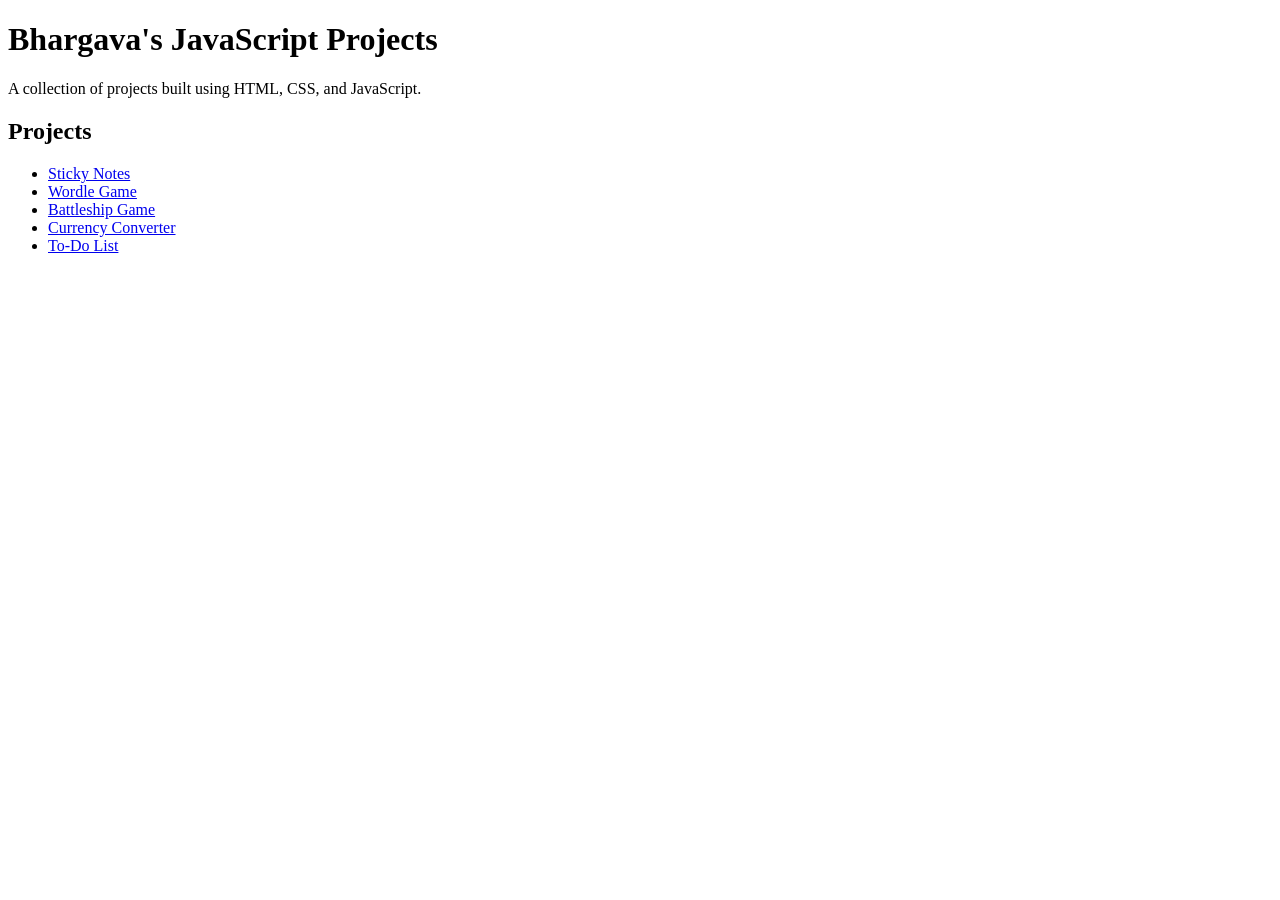
<file: index.html>
<!DOCTYPE html>
<html lang="en">
<head>
  <meta charset="UTF-8">
  <meta name="viewport" content="width=device-width, initial-scale=1.0">
  <title>Bhargava's JavaScript Projects</title>
</head>
<body>
  <h1>Bhargava's JavaScript Projects</h1>
  <p>A collection of projects built using HTML, CSS, and JavaScript.</p>

  <h2>Projects</h2>
  <ul id="projects">
    <li>
    <a href="sticky-notes/">Sticky Notes</a>
   </li>
     <li>
    <a href="wordle-project/">Wordle Game</a>
  </li>
   <li>
     <a href="./BattleShip/">Battleship Game</a>
   </li> 
   <li>
      <a href="./Currency-calculator/">Currency Converter</a>
  </li>
     <li>
      <a href="./To-Do/">To-Do List</a>
  </li>
</ul>
</body>
</html>
</file>
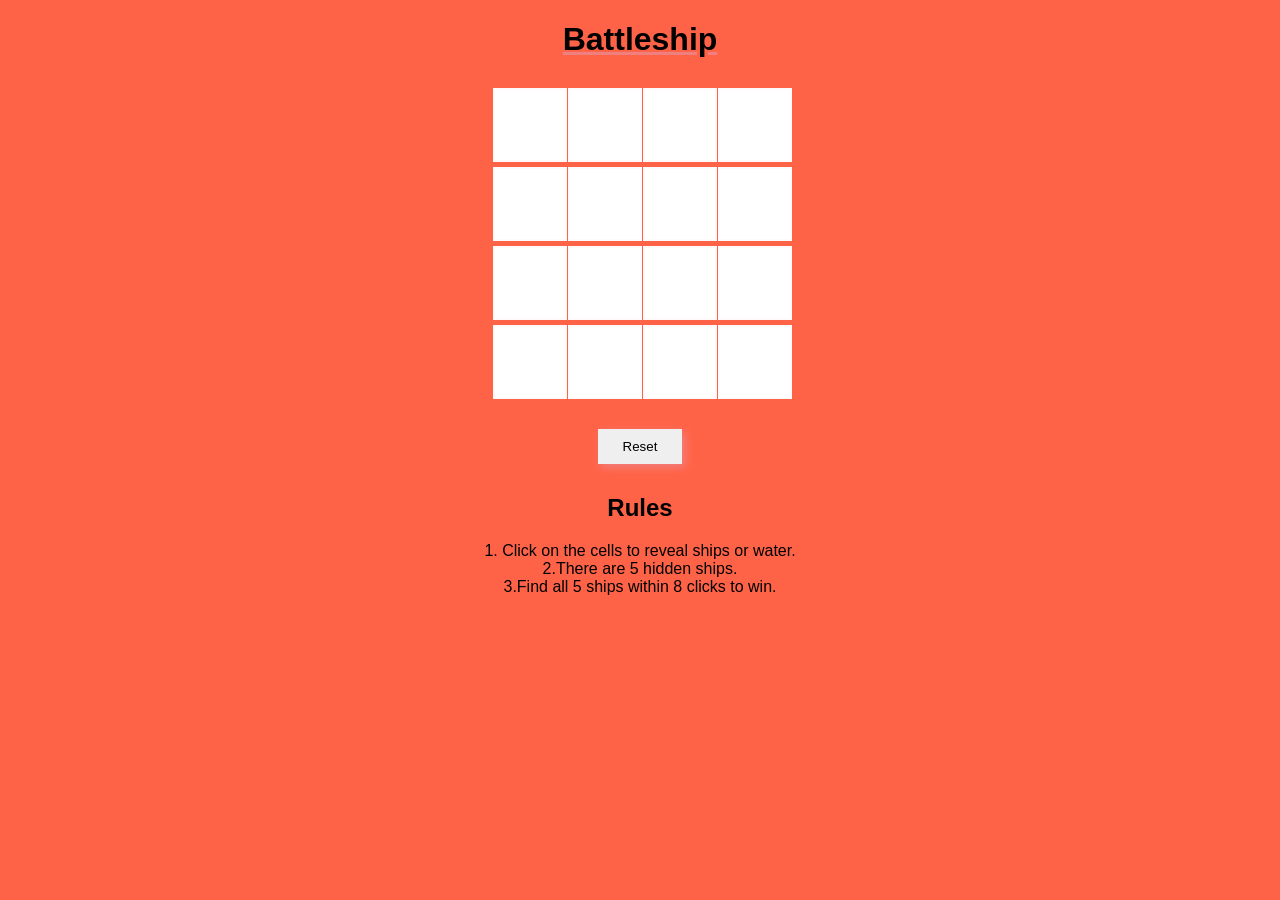
<file: BattleShip/index.html>
<!DOCTYPE html>
<html>
<head>
  <title>Battleship Project</title>
  <link rel="stylesheet" href="style.css">
</head>
<body>

  <h1>Battleship</h1>

  <div id="board"></div>

  <button id="reset">Reset</button>

  <h2>Rules</h2>
  <p>1. Click on the cells to reveal ships or water.</br>

  2.There are 5 hidden ships.</br> 3.Find all 5 ships within 8 clicks to win.</p>

  <script src="script.js"></script>
</body>
</html>
</file>
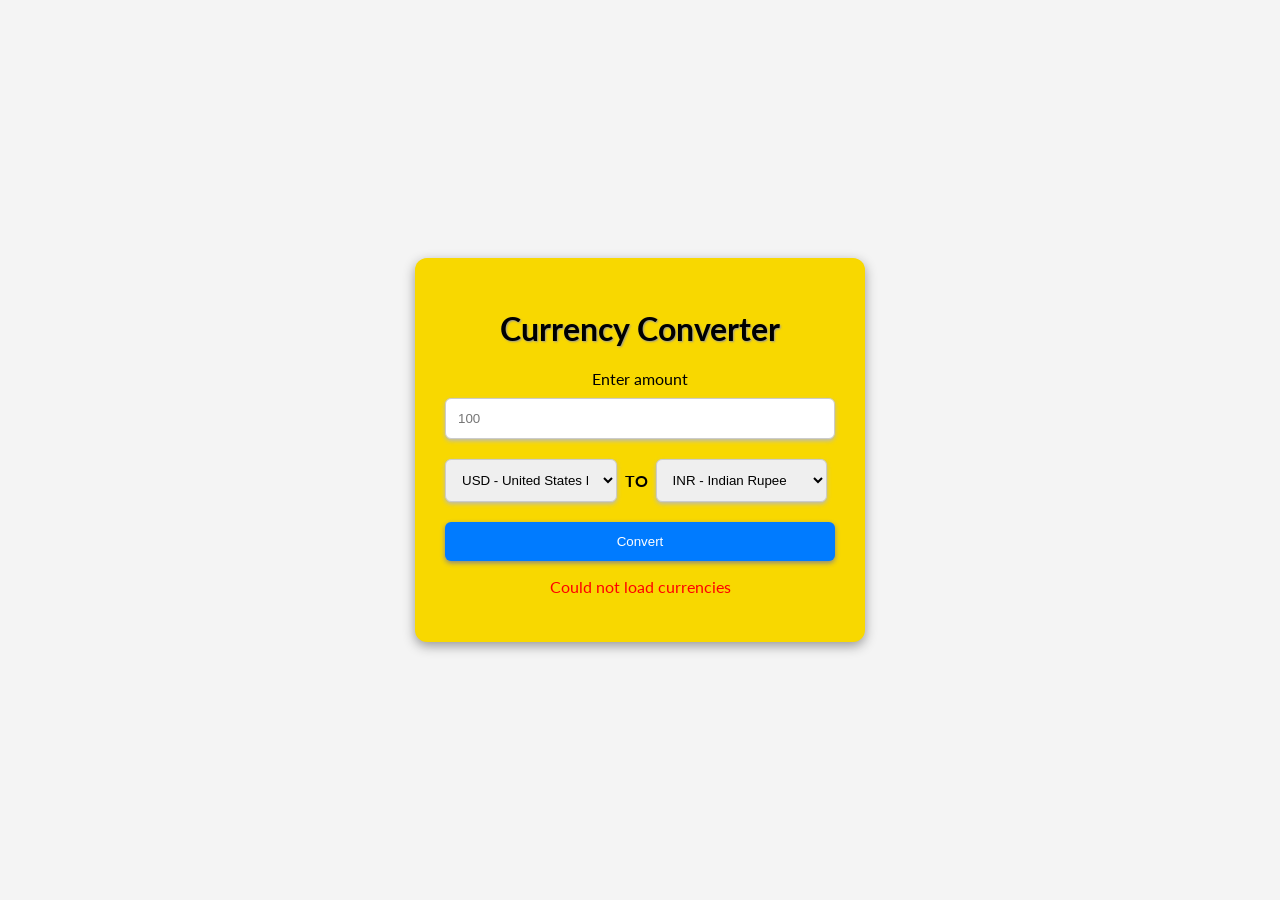
<file: Currency-calculator/index.html>
<!DOCTYPE html>
<html lang="en">
<head>
  <meta charset="UTF-8">
  <meta name="viewport" content="width=device-width, initial-scale=1">
  <title>Currency Converter</title>
  <link href="https://fonts.googleapis.com/css2?family=Lato&display=swap" rel="stylesheet">
  <link rel="stylesheet" href="style.css">
</head>
<body>
  <main>
    <h1>Currency Converter</h1>

    <form id="form">
      <label for="amount">Enter amount</label>
      <input id="amount" type="number" min="0.01" step="any"
             placeholder="100" required>

      <div class="row">
        <select id="from">
          <option value="USD">USD - United States Dollar</option>
        </select>
        <b>TO</b>
        <select id="to">
          <option value="INR">INR - Indian Rupee</option>
        </select>
      </div>

      <button>Convert</button>
    </form>

    <p id="result"></p>
    <p id="error"></p>
  </main>

  <script src="script.js"></script>
</body>
</html>
</file>
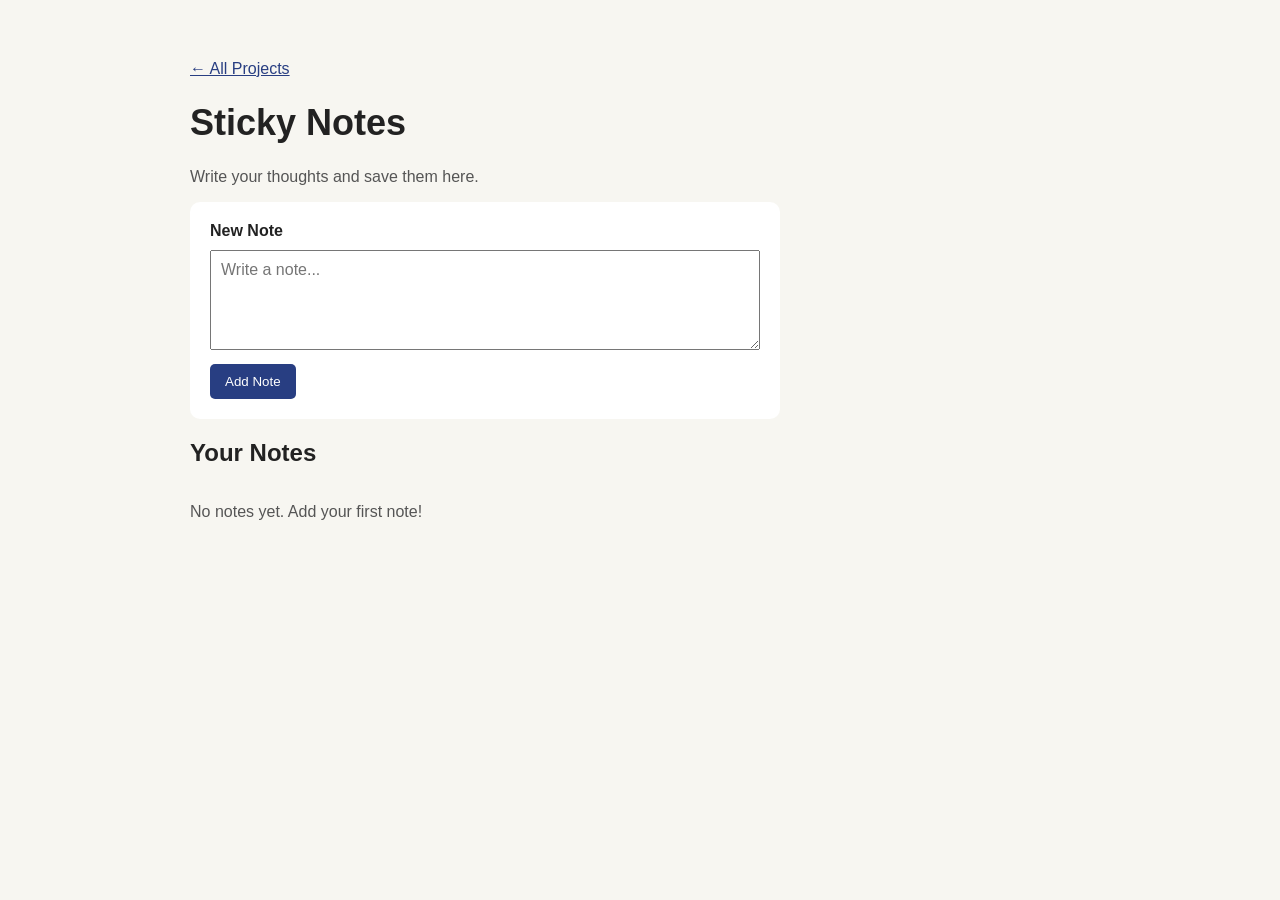
<file: sticky-notes/index.html>
<!DOCTYPE html>
<html lang="en">
<head>
  <meta charset="UTF-8">
  <meta name="viewport" content="width=device-width, initial-scale=1.0">
  <title>Sticky Notes</title>
  <link rel="stylesheet" href="style.css">
</head>
<body>

  <main>
    <a href="../">← All Projects</a>

    <h1>Sticky Notes</h1>
    <p>Write your thoughts and save them here.</p>

    <form id="note-form">
      <label for="note-input">New Note</label>

      <textarea
        id="note-input"
        placeholder="Write a note..."
        maxlength="1000"
        required
      ></textarea>

      <button type="submit">Add Note</button>
    </form>

    <h2>Your Notes</h2>
    <div id="notes"></div>
  </main>

  <script src="script.js"></script>
</body>
</html>
</file>
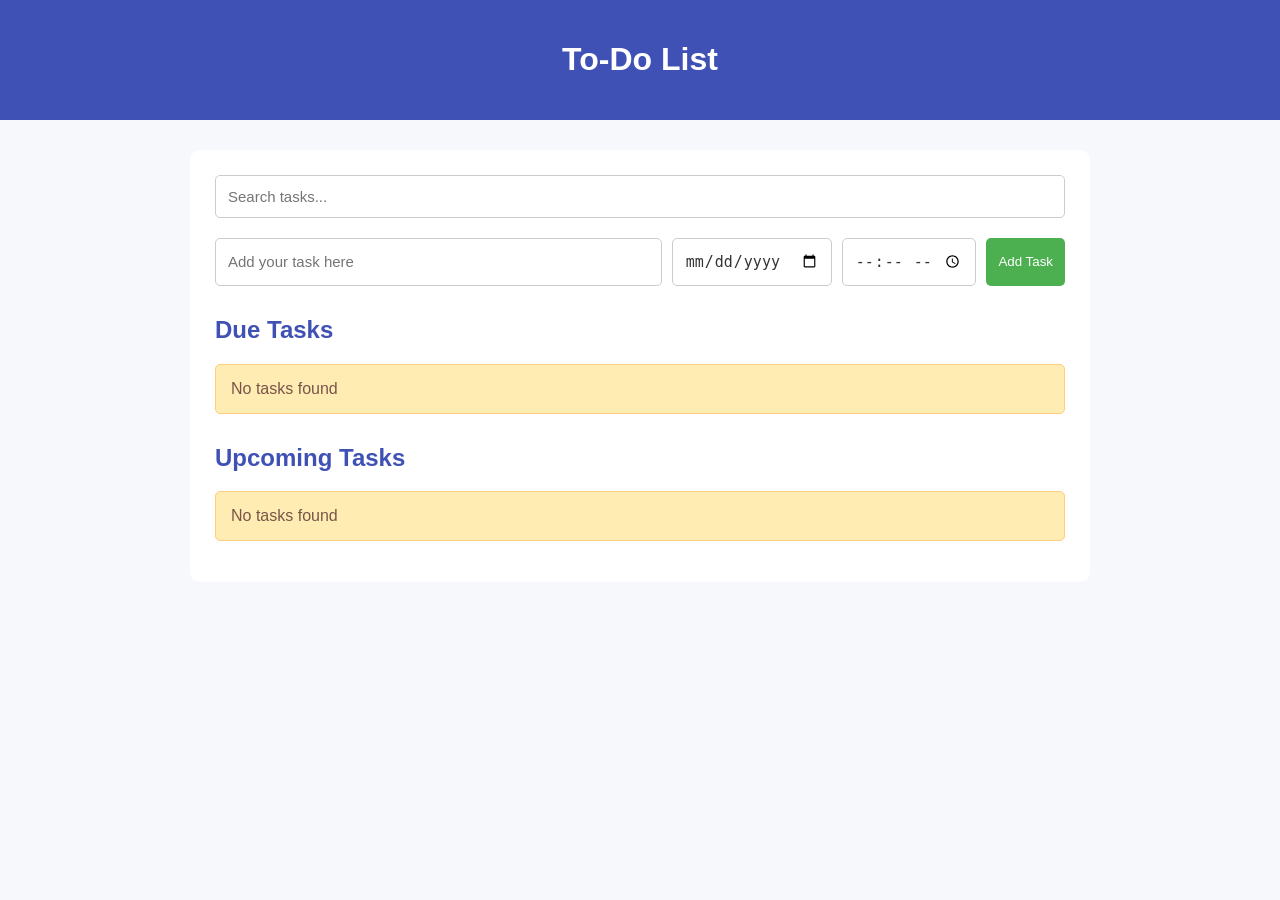
<file: To-Do/index.html>
<!DOCTYPE html>
<html lang="en">
<head>
  <meta charset="UTF-8">
  <meta name="viewport" content="width=device-width, initial-scale=1.0">
  <title>To-Do List</title>
  <link rel="stylesheet" href="style.css">
</head>
<body>

  <header>
    <h1>To-Do List</h1>
  </header>

  <main class="container">

    <input
      type="text"
      id="search"
      placeholder="Search tasks..."
    >

    <div id="error">
      <span>Please fill in all fields</span>
      <button id="closeError">×</button>
    </div>

    <div class="form">
      <input
        type="text"
        id="taskInput"
        placeholder="Add your task here"
      >

      <input type="date" id="taskDate">
      <input type="time" id="taskTime">

      <button id="addBtn">Add Task</button>
    </div>

    <h2>Due Tasks</h2>
    <div id="dueTasks"></div>

    <h2>Upcoming Tasks</h2>
    <div id="upcomingTasks"></div>

  </main>

  <script src="script.js"></script>
</body>
</html>
</file>
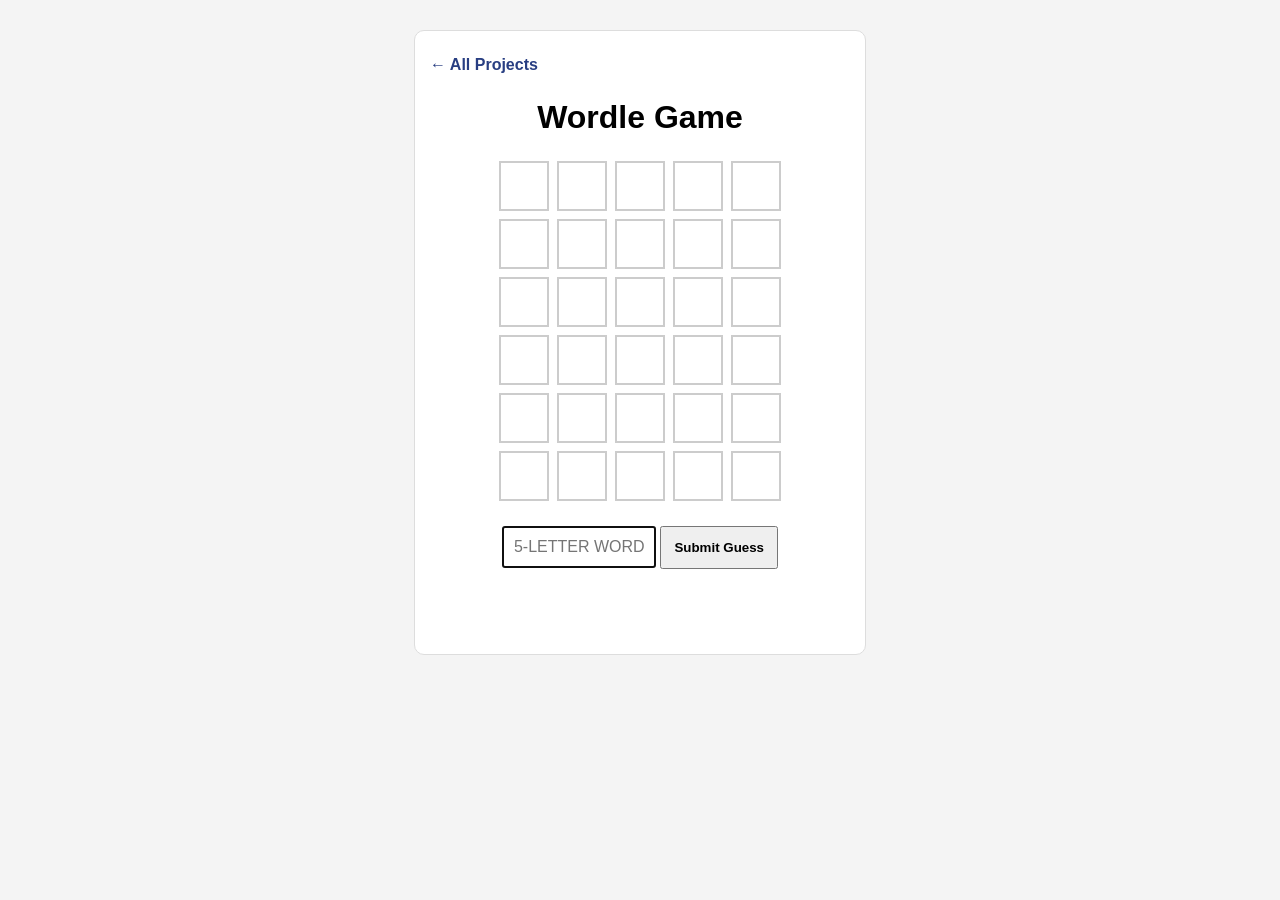
<file: wordle-project/index.html>
<!DOCTYPE html>
<html lang="en">
<head>
  <meta charset="UTF-8">
  <meta name="viewport" content="width=device-width, initial-scale=1.0">
  <title>Wordle Game</title>
  <link rel="stylesheet" href="style.css">
</head>
<body>

  <div class="container">
    <a href="../" class="back-link">← All Projects</a>

    <h1>Wordle Game</h1>

    <div id="board"></div>

    <form id="guess-form">
      <input
        type="text"
        id="guess-input"
        maxlength="5"
        placeholder="5-letter word"
        autofocus
        required
      >
      <button type="submit" id="submit-button">
        Submit Guess
      </button>
    </form>

    <p id="message"></p>
  </div>
<script src="words.js"></script>
<script src="script.js"></script>
</body>
</html>
</file>
<file: BattleShip/style.css>
body {
  background-color: tomato;
  text-align: center;
  font-family: Arial, sans-serif;
}

h1 {
  text-decoration: underline;
  text-decoration-color: lightcoral;
}

#board {
  display: grid;
  grid-template-columns: repeat(4, 70px);
  gap: 5px;
  justify-content: center;
  margin: 30px auto;
}

.cell {
  width: 70px;
  height: 70px;
  border: 2px solid snow;
  background-color: white;
  cursor: pointer;
  display: flex;
  align-items: center;
  justify-content: center;
}

.cell img {
  width: 60px;
  height: 60px;
  display: none;
  object-fit: contain;
}

#reset {
  padding: 10px 25px;
  border: none;
  cursor: pointer;
  box-shadow: 3px 3px 8px lightcoral;
}

h2 {
  margin-top: 30px;
}
</file>
<file: Currency-calculator/style.css>
* {
  box-sizing: border-box;
}

body {
  margin: 0;
  min-height: 100vh;
  display: flex;
  justify-content: center;
  align-items: center;
  background: #f4f4f4;
  font-family: Lato, sans-serif;
}

main {
  width: 90%;
  max-width: 450px;
  padding: 30px;
  background: #F8D800;
  text-align: center;
  border-radius: 12px;
  box-shadow: 0 4px 12px #999;
}

h1 {
  text-shadow: 1px 1px 2px #999;
}

input, select {
  padding: 12px;
  border: 1px solid #ccc;
  border-radius: 6px;
  box-shadow: 0 2px 4px #bbb;
}

input {
  display: block;
  width: 100%;
  margin: 10px 0 20px;
}

input:focus {
  outline: 2px solid #555;
}

.row {
  display: flex;
  align-items: center;
  gap: 8px;
  margin-bottom: 20px;
}

select {
  width: 44%;
  min-width: 0;
}

button {
  width: 100%;
  padding: 12px;
  background: #007bff;
  color: white;
  border: 0;
  border-radius: 6px;
  cursor: pointer;
  box-shadow: 0 2px 5px #888;
}

#result {
  font-weight: bold;
}

#error {
  color: red;
}
</file>
<file: sticky-notes/style.css>
body {
  margin: 0;
  background-color: #f7f6f1;
  color: #222;
  font-family: Arial, sans-serif;
}

main {
  max-width: 900px;
  margin: 40px auto;
  padding: 20px;
}

a {
  color: #283e82;
}

h1 {
  font-size: 36px;
}

p {
  color: #555;
}

form {
  background-color: white;
  padding: 20px;
  border-radius: 10px;
  max-width: 550px;
}

label {
  display: block;
  font-weight: bold;
  margin-bottom: 10px;
}

textarea {
  width: 100%;
  height: 100px;
  padding: 10px;
  box-sizing: border-box;
  font-family: Arial, sans-serif;
  font-size: 16px;
}

button {
  background-color: #283e82;
  color: white;
  border: none;
  padding: 10px 15px;
  margin-top: 10px;
  border-radius: 5px;
  cursor: pointer;
}

button:hover {
  background-color: #405bb0;
}

#notes {
  display: flex;
  flex-wrap: wrap;
  gap: 15px;
}

.note {
  background-color: #fff1a8;
  padding: 20px;
  width: 220px;
  min-height: 130px;
  border-radius: 6px;
  overflow-wrap: anywhere;
}

.note p {
  color: #222;
  white-space: pre-wrap;
}

.note button {
  margin-right: 5px;
}

.delete {
  background-color: #b52d2d;
}

.delete:hover {
  background-color: #8c2020;
}
</file>
<file: To-Do/style.css>
* {
  box-sizing: border-box;
}

body {
  margin: 0;
  font-family: 'Segoe UI', Tahoma, Geneva, Verdana, sans-serif;
  background-color: #f7f8fc;
  color: #333;
}

header {
  background-color: #3f51b5;
  color: white;
  text-align: center;
  padding: 20px;
}

.container {
  background-color: white;
  max-width: 900px;
  margin: 30px auto;
  padding: 25px;
  border-radius: 10px;
}

input {
  padding: 12px;
  border: 1px solid #ccc;
  border-radius: 5px;
  background-color: white;
  color: #333;
  font-size: 15px;
}

#search {
  width: 100%;
  margin-bottom: 20px;
}

.form {
  display: flex;
  gap: 10px;
  flex-wrap: wrap;
}

#taskInput {
  flex: 2;
  min-width: 180px;
}

button {
  border: none;
  border-radius: 5px;
  padding: 12px;
  cursor: pointer;
}

#addBtn {
  background-color: #4caf50;
  color: white;
}

#addBtn:hover {
  background-color: #388e3c;
}

h2 {
  color: #3f51b5;
  margin-top: 30px;
}

.day {
  background-color: #e8f5e9;
  padding: 15px;
  margin-top: 15px;
  border-radius: 6px;
}

.day h3 {
  margin-top: 0;
}

.task {
  display: flex;
  justify-content: space-between;
  align-items: center;
  gap: 10px;
  padding: 12px 0;
  border-bottom: 1px solid #ddd;
}

.task:last-child {
  border-bottom: none;
}

.task span {
  flex: 1;
  overflow-wrap: anywhere;
  color: #0a0000;
}

.edit {
  background-color: #ffca28;
  color: #333;
}

.edit:hover {
  background-color: #fbc02d;
}

.delete {
  background-color: #f44336;
  color: white;
}

.delete:hover {
  background-color: #d32f2f;
}

.empty {
  background-color: #ffecb3;
  color: #795548;
  border: 1px solid #ffcc80;
  padding: 15px;
  border-radius: 5px;
}

#error {
  display: none;
  justify-content: space-between;
  align-items: center;
  background-color: #ffebee;
  color: #c62828;
  padding: 12px;
  margin-bottom: 15px;
  border: 1px solid #ef9a9a;
  border-radius: 5px;
}

#closeError {
  color: #c62828;
  background: none;
  font-size: 22px;
  padding: 0 5px;
}

@media (max-width: 600px) {
  .container {
    margin: 15px;
    padding: 15px;
  }

  .form {
    flex-direction: column;
  }

  .task {
    flex-wrap: wrap;
  }
}
</file>
<file: wordle-project/style.css>
body {
  font-family: Arial, sans-serif;
  background-color: #f4f4f4;
  text-align: center;
  margin: 0;
  padding: 30px 10px;
}

.container {
  background-color: white;
  max-width: 420px;
  margin: auto;
  padding: 25px 15px;
  border: 1px solid #dddddd;
  border-radius: 10px;
}

.back-link {
  display: block;
  text-align: left;
  color: #283e82;
  text-decoration: none;
  font-weight: bold;
}

h1 {
  margin: 25px 0;
}

#board {
  display: grid;
  grid-template-columns: repeat(5, 50px);
  gap: 8px;
  justify-content: center;
  margin: 25px auto;
}

.cell {
  width: 50px;
  height: 50px;
  box-sizing: border-box;
  border: 2px solid #cccccc;
  display: flex;
  align-items: center;
  justify-content: center;
  font-size: 22px;
  font-weight: bold;
}

.correct {
  background-color: #538d4e;
  border-color: #538d4e;
  color: white;
}

.present {
  background-color: #ffda44;
  border-color: #ffda44;
  color: black;
}

.absent {
  background-color: #787c7e;
  border-color: #787c7e;
  color: white;
}

#guess-form {
  margin-top: 20px;
}

#guess-input {
  padding: 10px;
  width: 130px;
  font-size: 16px;
  text-transform: uppercase;
}

#submit-button {
  padding: 12px;
  font-weight: bold;
  cursor: pointer;
}

#message {
  font-weight: bold;
  margin-top: 20px;
  min-height: 24px;
}
</file>
